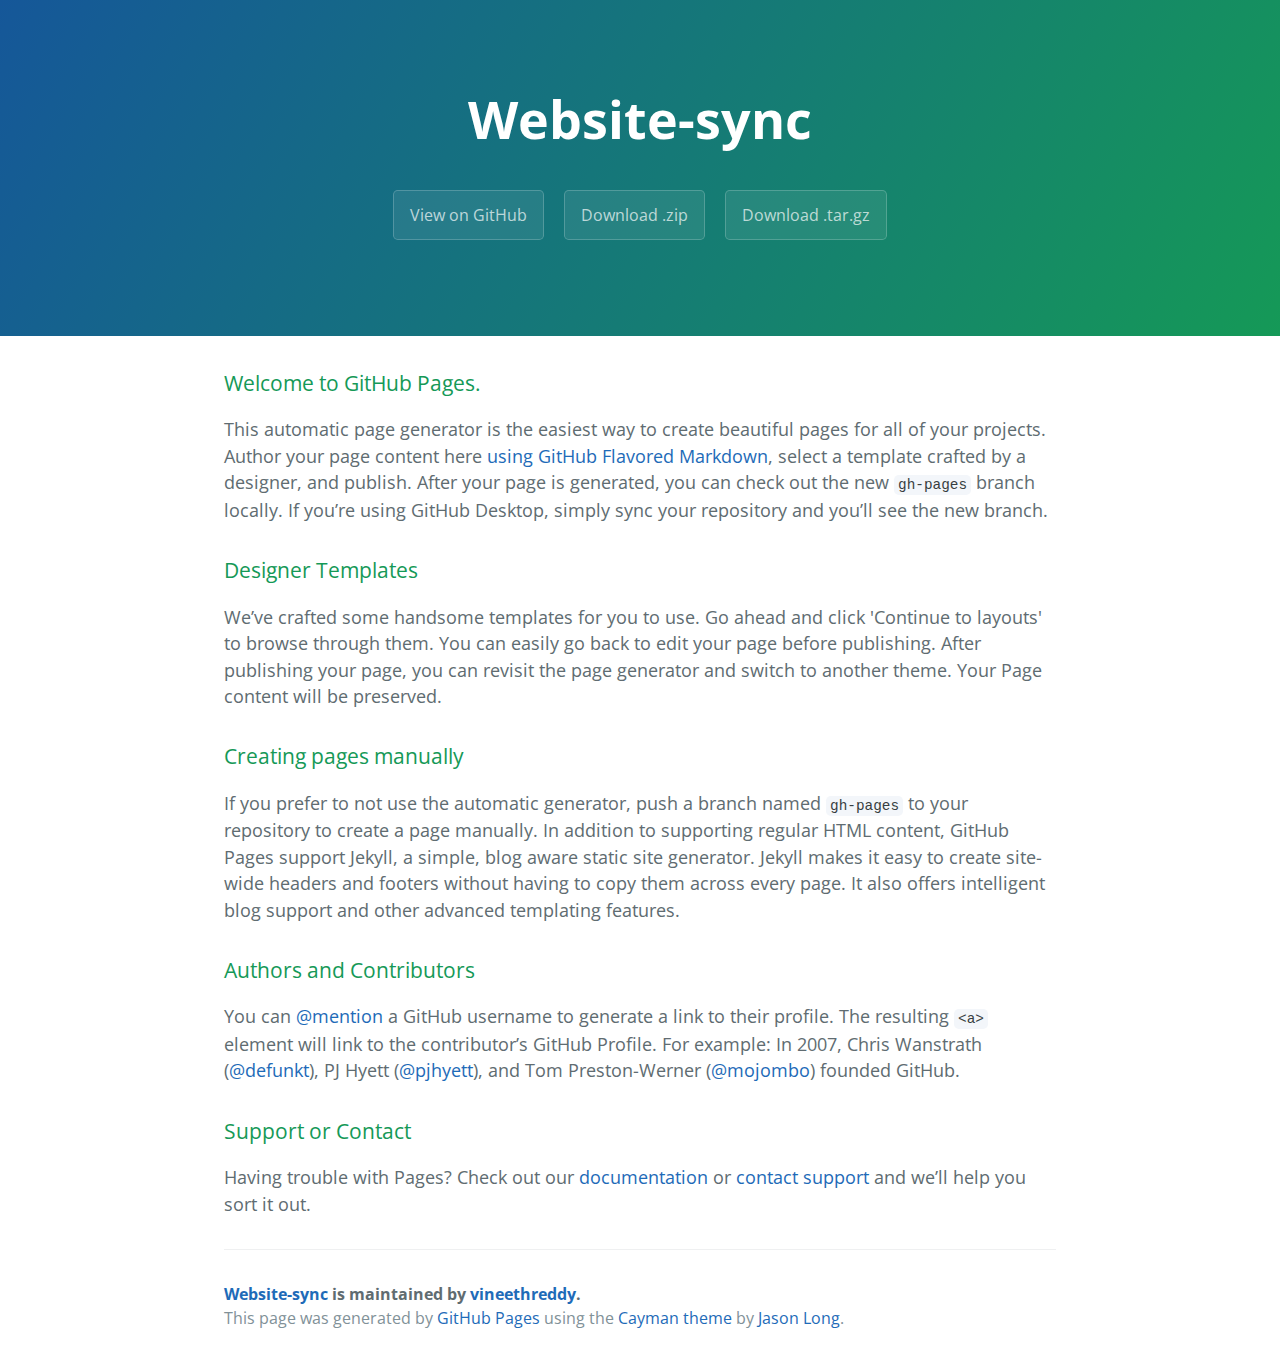
<file: index.html>
<!DOCTYPE html>
<html lang="en-us">
  <head>
    <meta charset="UTF-8">
    <title>Website-sync by vineethreddy</title>
    <meta name="viewport" content="width=device-width, initial-scale=1">
    <link rel="stylesheet" type="text/css" href="stylesheets/normalize.css" media="screen">
    <link href='https://fonts.googleapis.com/css?family=Open+Sans:400,700' rel='stylesheet' type='text/css'>
    <link rel="stylesheet" type="text/css" href="stylesheets/stylesheet.css" media="screen">
    <link rel="stylesheet" type="text/css" href="stylesheets/github-light.css" media="screen">
  </head>
  <body>
    <section class="page-header">
      <h1 class="project-name">Website-sync</h1>
      <h2 class="project-tagline"></h2>
      <a href="https://github.com/vineethreddy/website-sync" class="btn">View on GitHub</a>
      <a href="https://github.com/vineethreddy/website-sync/zipball/master" class="btn">Download .zip</a>
      <a href="https://github.com/vineethreddy/website-sync/tarball/master" class="btn">Download .tar.gz</a>
    </section>

    <section class="main-content">
      <h3>
<a id="welcome-to-github-pages" class="anchor" href="#welcome-to-github-pages" aria-hidden="true"><span aria-hidden="true" class="octicon octicon-link"></span></a>Welcome to GitHub Pages.</h3>

<p>This automatic page generator is the easiest way to create beautiful pages for all of your projects. Author your page content here <a href="https://guides.github.com/features/mastering-markdown/">using GitHub Flavored Markdown</a>, select a template crafted by a designer, and publish. After your page is generated, you can check out the new <code>gh-pages</code> branch locally. If you’re using GitHub Desktop, simply sync your repository and you’ll see the new branch.</p>

<h3>
<a id="designer-templates" class="anchor" href="#designer-templates" aria-hidden="true"><span aria-hidden="true" class="octicon octicon-link"></span></a>Designer Templates</h3>

<p>We’ve crafted some handsome templates for you to use. Go ahead and click 'Continue to layouts' to browse through them. You can easily go back to edit your page before publishing. After publishing your page, you can revisit the page generator and switch to another theme. Your Page content will be preserved.</p>

<h3>
<a id="creating-pages-manually" class="anchor" href="#creating-pages-manually" aria-hidden="true"><span aria-hidden="true" class="octicon octicon-link"></span></a>Creating pages manually</h3>

<p>If you prefer to not use the automatic generator, push a branch named <code>gh-pages</code> to your repository to create a page manually. In addition to supporting regular HTML content, GitHub Pages support Jekyll, a simple, blog aware static site generator. Jekyll makes it easy to create site-wide headers and footers without having to copy them across every page. It also offers intelligent blog support and other advanced templating features.</p>

<h3>
<a id="authors-and-contributors" class="anchor" href="#authors-and-contributors" aria-hidden="true"><span aria-hidden="true" class="octicon octicon-link"></span></a>Authors and Contributors</h3>

<p>You can <a href="https://help.github.com/articles/basic-writing-and-formatting-syntax/#mentioning-users-and-teams" class="user-mention">@mention</a> a GitHub username to generate a link to their profile. The resulting <code>&lt;a&gt;</code> element will link to the contributor’s GitHub Profile. For example: In 2007, Chris Wanstrath (<a href="https://github.com/defunkt" class="user-mention">@defunkt</a>), PJ Hyett (<a href="https://github.com/pjhyett" class="user-mention">@pjhyett</a>), and Tom Preston-Werner (<a href="https://github.com/mojombo" class="user-mention">@mojombo</a>) founded GitHub.</p>

<h3>
<a id="support-or-contact" class="anchor" href="#support-or-contact" aria-hidden="true"><span aria-hidden="true" class="octicon octicon-link"></span></a>Support or Contact</h3>

<p>Having trouble with Pages? Check out our <a href="https://help.github.com/pages">documentation</a> or <a href="https://github.com/contact">contact support</a> and we’ll help you sort it out.</p>

      <footer class="site-footer">
        <span class="site-footer-owner"><a href="https://github.com/vineethreddy/website-sync">Website-sync</a> is maintained by <a href="https://github.com/vineethreddy">vineethreddy</a>.</span>

        <span class="site-footer-credits">This page was generated by <a href="https://pages.github.com">GitHub Pages</a> using the <a href="https://github.com/jasonlong/cayman-theme">Cayman theme</a> by <a href="https://twitter.com/jasonlong">Jason Long</a>.</span>
      </footer>

    </section>

  
  </body>
</html>
</file>
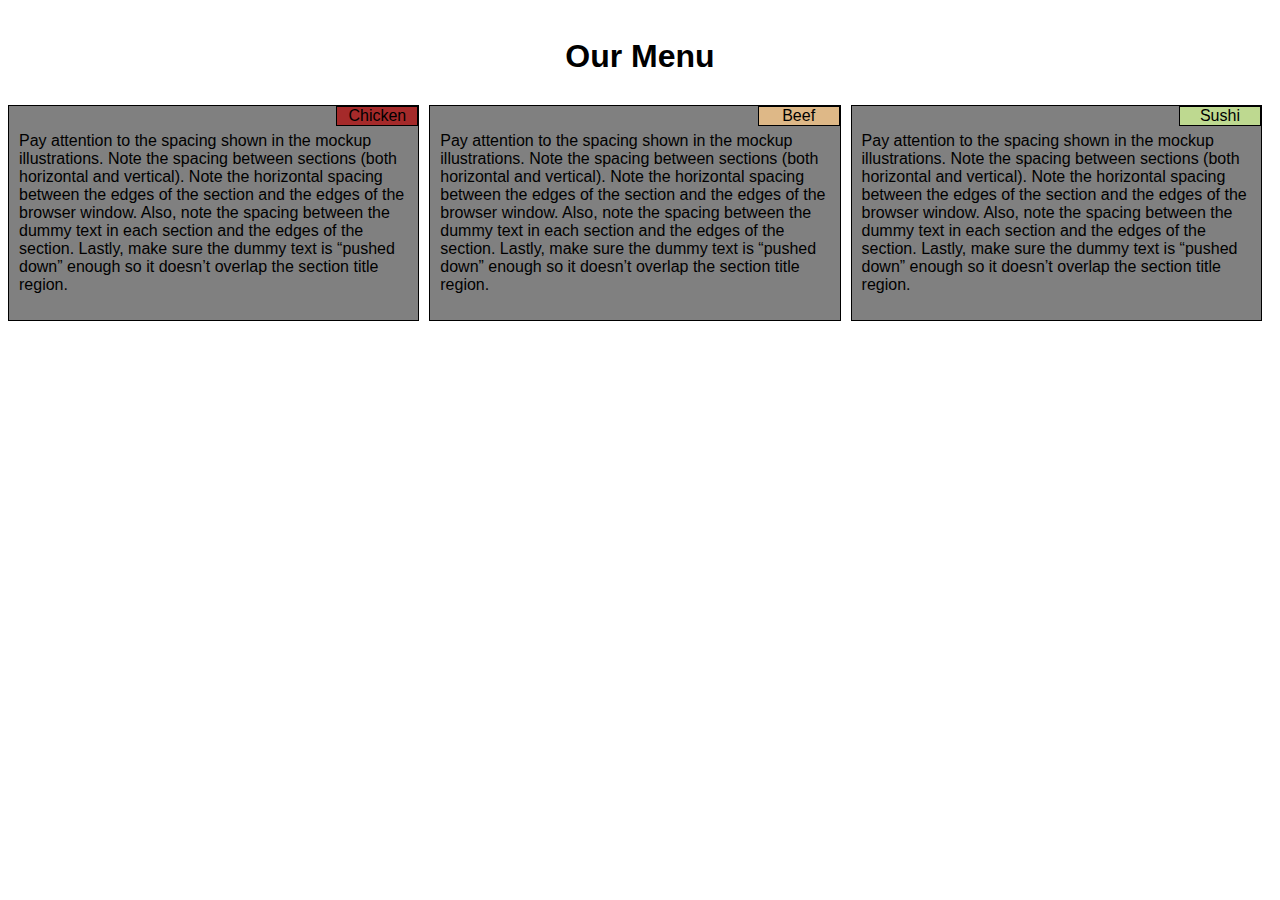
<file: module2-solution/index.html>
<!DOCTYPE html>
<html>
<head>
	<title>Module2-solution</title>
	<link rel="stylesheet" type="text/css" href="css/styles.css">
</head>
<body>
	<header>Our Menu</header>
	<div id="box1"><div id="title1">Chicken</div>
	<p class="text">Pay attention to the spacing shown in the mockup illustrations. Note the spacing between sections (both horizontal and vertical). Note the horizontal spacing between the edges of the section and the edges of the browser window. Also, note the spacing between the dummy text in each section and the edges of the section. Lastly, make sure the dummy text is “pushed down” enough so it doesn’t overlap the section title region.</p>
	</div>
	<div id="box2"><div id="title2">Beef</div>
	<p class="text">Pay attention to the spacing shown in the mockup illustrations. Note the spacing between sections (both horizontal and vertical). Note the horizontal spacing between the edges of the section and the edges of the browser window. Also, note the spacing between the dummy text in each section and the edges of the section. Lastly, make sure the dummy text is “pushed down” enough so it doesn’t overlap the section title region.</p>
	</div>
	<div id="box3"><div id="title3">Sushi</div>
	<p class="text">Pay attention to the spacing shown in the mockup illustrations. Note the spacing between sections (both horizontal and vertical). Note the horizontal spacing between the edges of the section and the edges of the browser window. Also, note the spacing between the dummy text in each section and the edges of the section. Lastly, make sure the dummy text is “pushed down” enough so it doesn’t overlap the section title region.</p>
	</div>
	
	
</body>
</html>
</file>
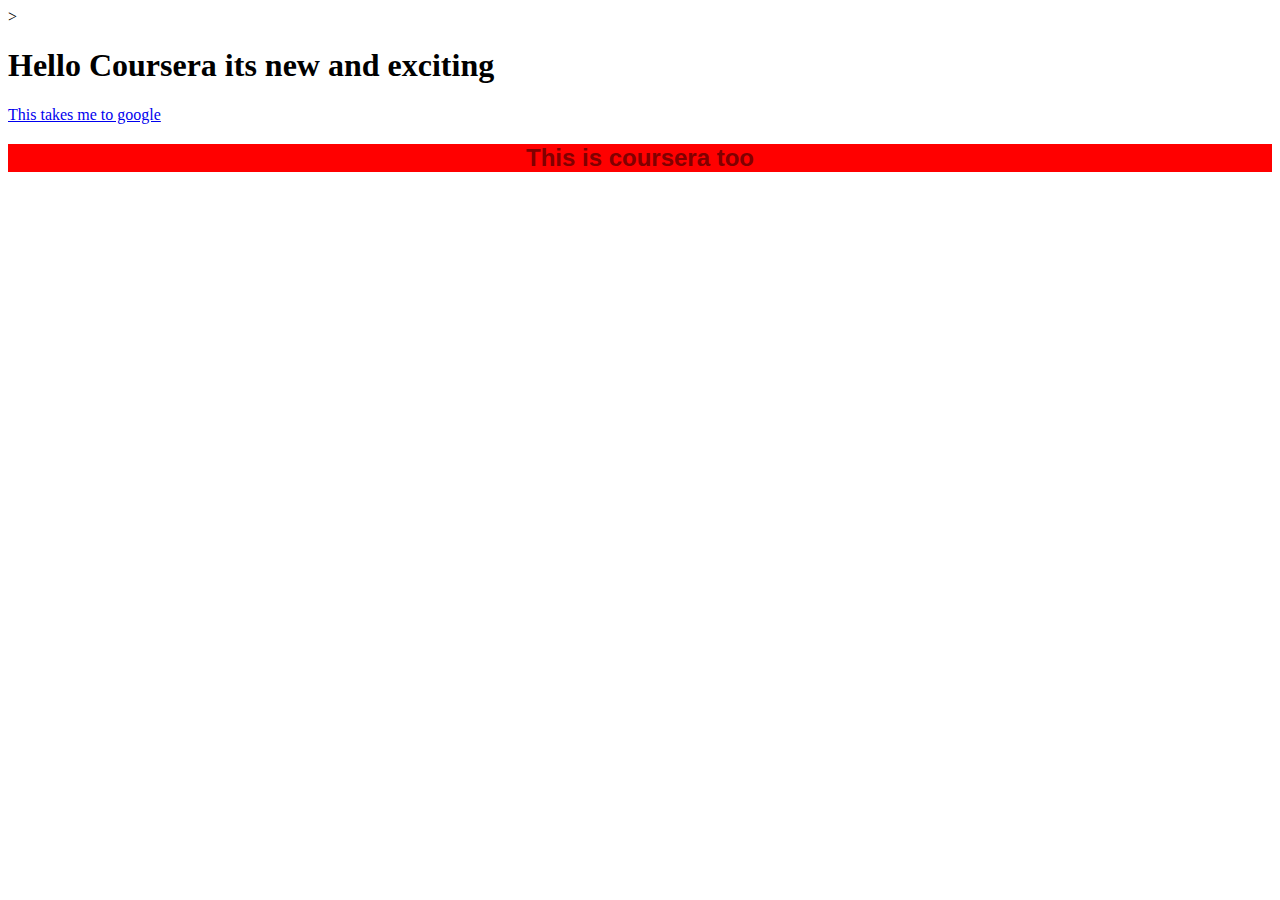
<file: site/index.html>
<!DOCTYPE html>
<html>
<head>
	<title>Hello Coursera</title>
	<style type="text/css">
		.myclass{
			color: maroon;
			align-content: center;
			background: red;
			font-family: sans-serif;
			text-align: center;

		}
		a:hover,a:active{
			background: grey;
			font-family: sans-serif;
			font-size: 800%;
			
		}

	</style>>
</head>
<body>
<h1>Hello Coursera its new and exciting</h1>
<a href="www.google.com">This takes me to google</a>
<h2 class="myclass">This is coursera too</h2>
</body>
</html>
</file>
<file: stylesheets/stylesheet.css>
* {
  box-sizing: border-box; }

body {
  padding: 0;
  margin: 0;
  font-family: "Open Sans", "Helvetica Neue", Helvetica, Arial, sans-serif;
  font-size: 16px;
  line-height: 1.5;
  color: #606c71; }

a {
  color: #1e6bb8;
  text-decoration: none; }
  a:hover {
    text-decoration: underline; }

.btn {
  display: inline-block;
  margin-bottom: 1rem;
  color: rgba(255, 255, 255, 0.7);
  background-color: rgba(255, 255, 255, 0.08);
  border-color: rgba(255, 255, 255, 0.2);
  border-style: solid;
  border-width: 1px;
  border-radius: 0.3rem;
  transition: color 0.2s, background-color 0.2s, border-color 0.2s; }
  .btn + .btn {
    margin-left: 1rem; }

.btn:hover {
  color: rgba(255, 255, 255, 0.8);
  text-decoration: none;
  background-color: rgba(255, 255, 255, 0.2);
  border-color: rgba(255, 255, 255, 0.3); }

@media screen and (min-width: 64em) {
  .btn {
    padding: 0.75rem 1rem; } }

@media screen and (min-width: 42em) and (max-width: 64em) {
  .btn {
    padding: 0.6rem 0.9rem;
    font-size: 0.9rem; } }

@media screen and (max-width: 42em) {
  .btn {
    display: block;
    width: 100%;
    padding: 0.75rem;
    font-size: 0.9rem; }
    .btn + .btn {
      margin-top: 1rem;
      margin-left: 0; } }

.page-header {
  color: #fff;
  text-align: center;
  background-color: #159957;
  background-image: linear-gradient(120deg, #155799, #159957); }

@media screen and (min-width: 64em) {
  .page-header {
    padding: 5rem 6rem; } }

@media screen and (min-width: 42em) and (max-width: 64em) {
  .page-header {
    padding: 3rem 4rem; } }

@media screen and (max-width: 42em) {
  .page-header {
    padding: 2rem 1rem; } }

.project-name {
  margin-top: 0;
  margin-bottom: 0.1rem; }

@media screen and (min-width: 64em) {
  .project-name {
    font-size: 3.25rem; } }

@media screen and (min-width: 42em) and (max-width: 64em) {
  .project-name {
    font-size: 2.25rem; } }

@media screen and (max-width: 42em) {
  .project-name {
    font-size: 1.75rem; } }

.project-tagline {
  margin-bottom: 2rem;
  font-weight: normal;
  opacity: 0.7; }

@media screen and (min-width: 64em) {
  .project-tagline {
    font-size: 1.25rem; } }

@media screen and (min-width: 42em) and (max-width: 64em) {
  .project-tagline {
    font-size: 1.15rem; } }

@media screen and (max-width: 42em) {
  .project-tagline {
    font-size: 1rem; } }

.main-content :first-child {
  margin-top: 0; }
.main-content img {
  max-width: 100%; }
.main-content h1, .main-content h2, .main-content h3, .main-content h4, .main-content h5, .main-content h6 {
  margin-top: 2rem;
  margin-bottom: 1rem;
  font-weight: normal;
  color: #159957; }
.main-content p {
  margin-bottom: 1em; }
.main-content code {
  padding: 2px 4px;
  font-family: Consolas, "Liberation Mono", Menlo, Courier, monospace;
  font-size: 0.9rem;
  color: #383e41;
  background-color: #f3f6fa;
  border-radius: 0.3rem; }
.main-content pre {
  padding: 0.8rem;
  margin-top: 0;
  margin-bottom: 1rem;
  font: 1rem Consolas, "Liberation Mono", Menlo, Courier, monospace;
  color: #567482;
  word-wrap: normal;
  background-color: #f3f6fa;
  border: solid 1px #dce6f0;
  border-radius: 0.3rem; }
  .main-content pre > code {
    padding: 0;
    margin: 0;
    font-size: 0.9rem;
    color: #567482;
    word-break: normal;
    white-space: pre;
    background: transparent;
    border: 0; }
.main-content .highlight {
  margin-bottom: 1rem; }
  .main-content .highlight pre {
    margin-bottom: 0;
    word-break: normal; }
.main-content .highlight pre, .main-content pre {
  padding: 0.8rem;
  overflow: auto;
  font-size: 0.9rem;
  line-height: 1.45;
  border-radius: 0.3rem; }
.main-content pre code, .main-content pre tt {
  display: inline;
  max-width: initial;
  padding: 0;
  margin: 0;
  overflow: initial;
  line-height: inherit;
  word-wrap: normal;
  background-color: transparent;
  border: 0; }
  .main-content pre code:before, .main-content pre code:after, .main-content pre tt:before, .main-content pre tt:after {
    content: normal; }
.main-content ul, .main-content ol {
  margin-top: 0; }
.main-content blockquote {
  padding: 0 1rem;
  margin-left: 0;
  color: #819198;
  border-left: 0.3rem solid #dce6f0; }
  .main-content blockquote > :first-child {
    margin-top: 0; }
  .main-content blockquote > :last-child {
    margin-bottom: 0; }
.main-content table {
  display: block;
  width: 100%;
  overflow: auto;
  word-break: normal;
  word-break: keep-all; }
  .main-content table th {
    font-weight: bold; }
  .main-content table th, .main-content table td {
    padding: 0.5rem 1rem;
    border: 1px solid #e9ebec; }
.main-content dl {
  padding: 0; }
  .main-content dl dt {
    padding: 0;
    margin-top: 1rem;
    font-size: 1rem;
    font-weight: bold; }
  .main-content dl dd {
    padding: 0;
    margin-bottom: 1rem; }
.main-content hr {
  height: 2px;
  padding: 0;
  margin: 1rem 0;
  background-color: #eff0f1;
  border: 0; }

@media screen and (min-width: 64em) {
  .main-content {
    max-width: 64rem;
    padding: 2rem 6rem;
    margin: 0 auto;
    font-size: 1.1rem; } }

@media screen and (min-width: 42em) and (max-width: 64em) {
  .main-content {
    padding: 2rem 4rem;
    font-size: 1.1rem; } }

@media screen and (max-width: 42em) {
  .main-content {
    padding: 2rem 1rem;
    font-size: 1rem; } }

.site-footer {
  padding-top: 2rem;
  margin-top: 2rem;
  border-top: solid 1px #eff0f1; }

.site-footer-owner {
  display: block;
  font-weight: bold; }

.site-footer-credits {
  color: #819198; }

@media screen and (min-width: 64em) {
  .site-footer {
    font-size: 1rem; } }

@media screen and (min-width: 42em) and (max-width: 64em) {
  .site-footer {
    font-size: 1rem; } }

@media screen and (max-width: 42em) {
  .site-footer {
    font-size: 0.9rem; } }
</file>
<file: stylesheets/github-light.css>
/*
The MIT License (MIT)

Copyright (c) 2015 GitHub, Inc.

Permission is hereby granted, free of charge, to any person obtaining a copy
of this software and associated documentation files (the "Software"), to deal
in the Software without restriction, including without limitation the rights
to use, copy, modify, merge, publish, distribute, sublicense, and/or sell
copies of the Software, and to permit persons to whom the Software is
furnished to do so, subject to the following conditions:

The above copyright notice and this permission notice shall be included in all
copies or substantial portions of the Software.

THE SOFTWARE IS PROVIDED "AS IS", WITHOUT WARRANTY OF ANY KIND, EXPRESS OR
IMPLIED, INCLUDING BUT NOT LIMITED TO THE WARRANTIES OF MERCHANTABILITY,
FITNESS FOR A PARTICULAR PURPOSE AND NONINFRINGEMENT. IN NO EVENT SHALL THE
AUTHORS OR COPYRIGHT HOLDERS BE LIABLE FOR ANY CLAIM, DAMAGES OR OTHER
LIABILITY, WHETHER IN AN ACTION OF CONTRACT, TORT OR OTHERWISE, ARISING FROM,
OUT OF OR IN CONNECTION WITH THE SOFTWARE OR THE USE OR OTHER DEALINGS IN THE
SOFTWARE.

*/

.pl-c /* comment */ {
  color: #969896;
}

.pl-c1      /* constant, markup.raw, meta.diff.header, meta.module-reference, meta.property-name, support, support.constant, support.variable, variable.other.constant */,
.pl-s .pl-v /* string variable */ {
  color: #0086b3;
}

.pl-e  /* entity */,
.pl-en /* entity.name */ {
  color: #795da3;
}

.pl-s .pl-s1 /* string source */,
.pl-smi      /* storage.modifier.import, storage.modifier.package, storage.type.java, variable.other, variable.parameter.function */ {
  color: #333;
}

.pl-ent /* entity.name.tag */ {
  color: #63a35c;
}

.pl-k /* keyword, storage, storage.type */ {
  color: #a71d5d;
}

.pl-pds              /* punctuation.definition.string, string.regexp.character-class */,
.pl-s                /* string */,
.pl-s .pl-pse .pl-s1 /* string punctuation.section.embedded source */,
.pl-sr               /* string.regexp */,
.pl-sr .pl-cce       /* string.regexp constant.character.escape */,
.pl-sr .pl-sra       /* string.regexp string.regexp.arbitrary-repitition */,
.pl-sr .pl-sre       /* string.regexp source.ruby.embedded */ {
  color: #183691;
}

.pl-v /* variable */ {
  color: #ed6a43;
}

.pl-id /* invalid.deprecated */ {
  color: #b52a1d;
}

.pl-ii /* invalid.illegal */ {
  background-color: #b52a1d;
  color: #f8f8f8;
}

.pl-sr .pl-cce /* string.regexp constant.character.escape */ {
  color: #63a35c;
  font-weight: bold;
}

.pl-ml /* markup.list */ {
  color: #693a17;
}

.pl-mh        /* markup.heading */,
.pl-mh .pl-en /* markup.heading entity.name */,
.pl-ms        /* meta.separator */ {
  color: #1d3e81;
  font-weight: bold;
}

.pl-mq /* markup.quote */ {
  color: #008080;
}

.pl-mi /* markup.italic */ {
  color: #333;
  font-style: italic;
}

.pl-mb /* markup.bold */ {
  color: #333;
  font-weight: bold;
}

.pl-md /* markup.deleted, meta.diff.header.from-file */ {
  background-color: #ffecec;
  color: #bd2c00;
}

.pl-mi1 /* markup.inserted, meta.diff.header.to-file */ {
  background-color: #eaffea;
  color: #55a532;
}

.pl-mdr /* meta.diff.range */ {
  color: #795da3;
  font-weight: bold;
}

.pl-mo /* meta.output */ {
  color: #1d3e81;
}
</file>
<file: module2-solution/css/styles.css>
* {
	font-family: Arial;
	box-sizing: border-box;
}


@media(min-width: 768px) and (max-width: 991px){
	
	body #box1{
	float: left;
	width: calc(50% - 10px);
	background-color: grey;
	border: 1px solid black;
	position: relative;
	
}
body #box2{
	float: left;
	width: calc(50% - 10px);	
	background-color: grey;
	border: 1px solid black;
	position: relative;
	
}
body #box3{
	clear: left;
	width: calc(100% - 10px);
	background-color: grey;
	border: 1px solid black;
	position: relative;
	
}
	

}
@media(max-width: 767px){
	body #box1{
	float: left;
	width: calc(100% - 10px);
	background-color: grey;
	border: 1px solid black;
	position: relative;
	
}
body #box2{
	clear: left;
	width: calc(100% - 10px);	
	background-color: grey;
	border: 1px solid black;
	position: relative;
	
}
body #box3{
	clear: left;
	width: calc(100% - 10px);
	background-color: grey;
	border: 1px solid black;
	position: relative;
	
}

}









header {
	text-align: center;
	padding: 30px;
	font-weight: 700;
	font-size: 200%;
}
#title1{
	background-color: #A52A2A;
	border: 1px solid black;
	width: 20%;
	text-align: center;
	position: absolute;
	top: 0px;
	right: 0px;
	
}
#title2{
	background-color: #DEB887;
	border: 1px solid black;
	width: 20%;
	text-align: center;
	position: absolute;
	top: 0px;
	right: 0px;
	
}
#title3{
	background-color: #BED990;
	border: 1px solid black;
	width: 20%;
	text-align: center;
	position: absolute;
	top: 0;
	right: 0;
	
}

.text{
	padding: 10px;
	clear: both;

}

#box1{
	float: left;
	width: calc(33.33% - 10px);
	margin-right: 10px;
	margin-bottom: 10px;
	background-color: grey;
	border: 1px solid black;
	position: relative;
	
}
#box2{
	float: left;
	width: calc(33.33% - 10px);
	margin-right: 10px;
	margin-bottom: 10px;
	background-color: grey;
	border: 1px solid black;
	position: relative;
	
}
#box3{
	float: left;
	width: calc(33.33% - 10px);
	background-color: grey;
	border: 1px solid black;
	position: relative;
	
}
</file>
